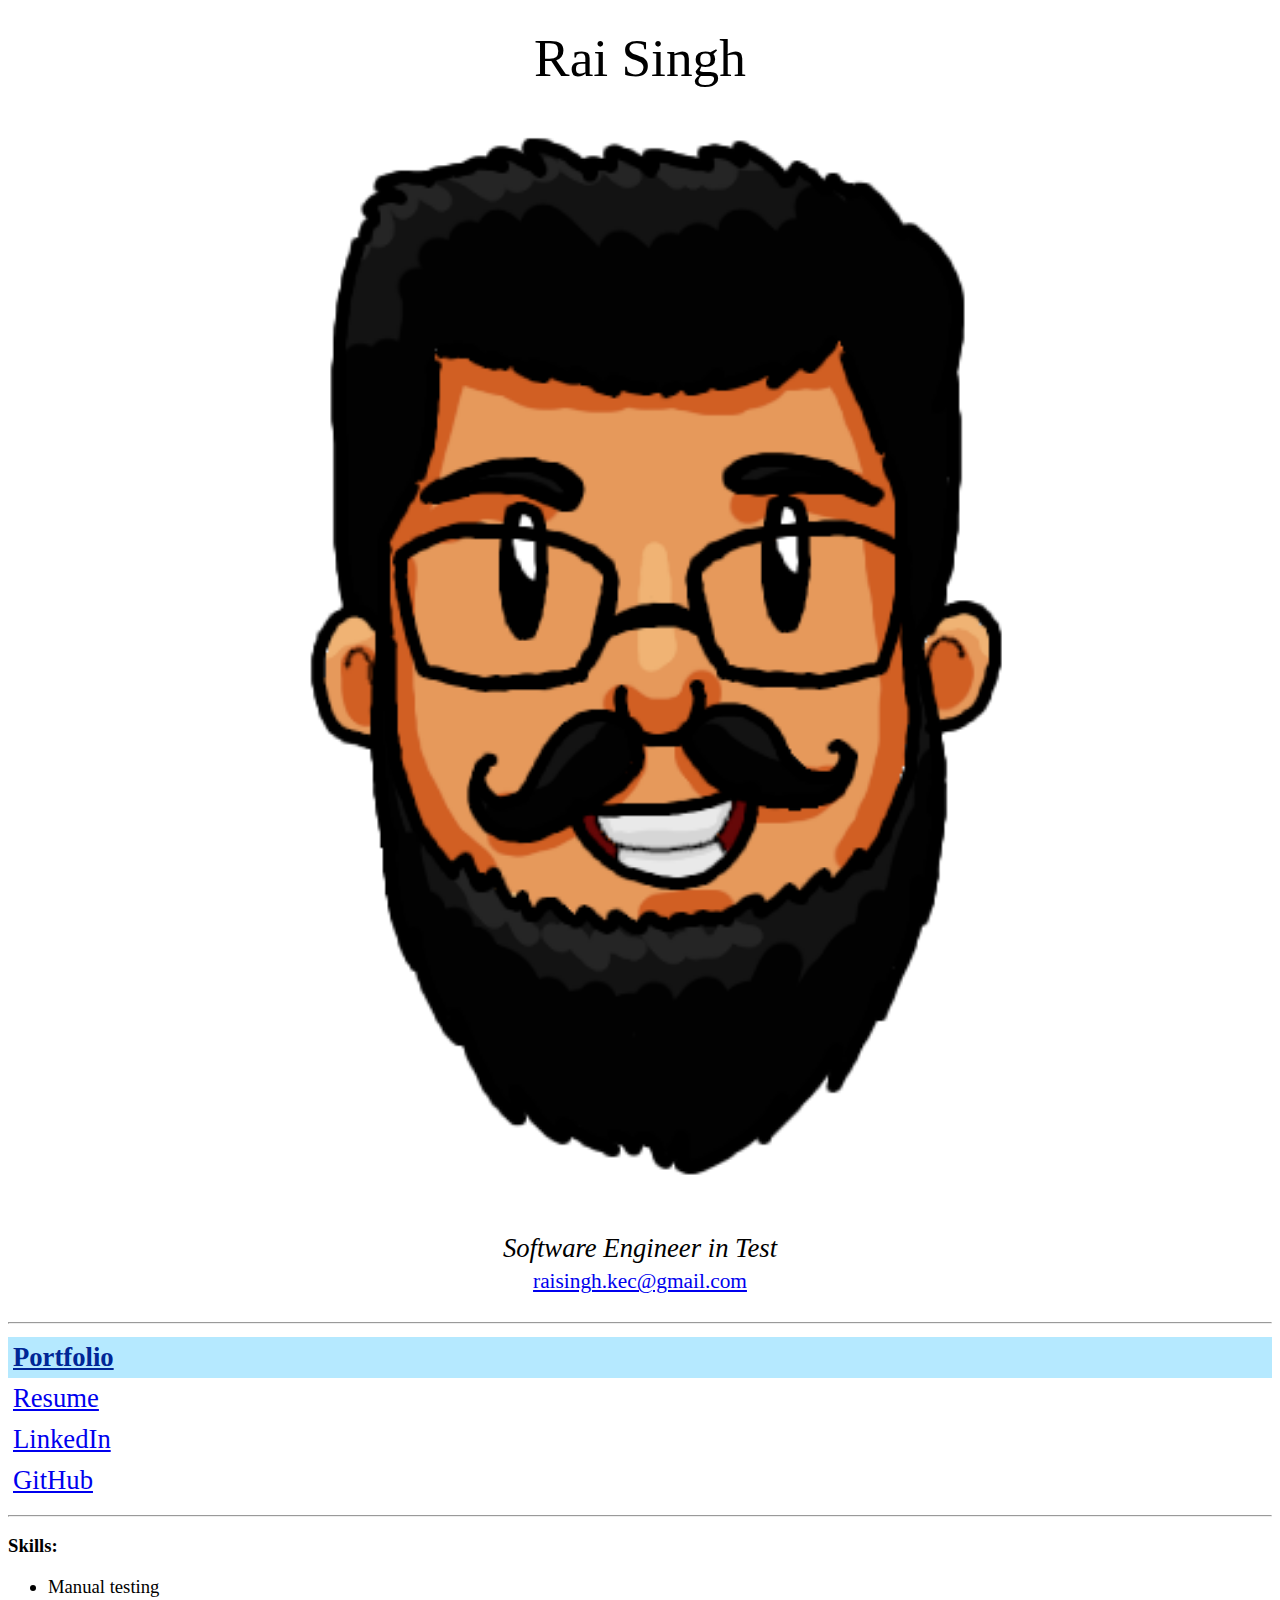
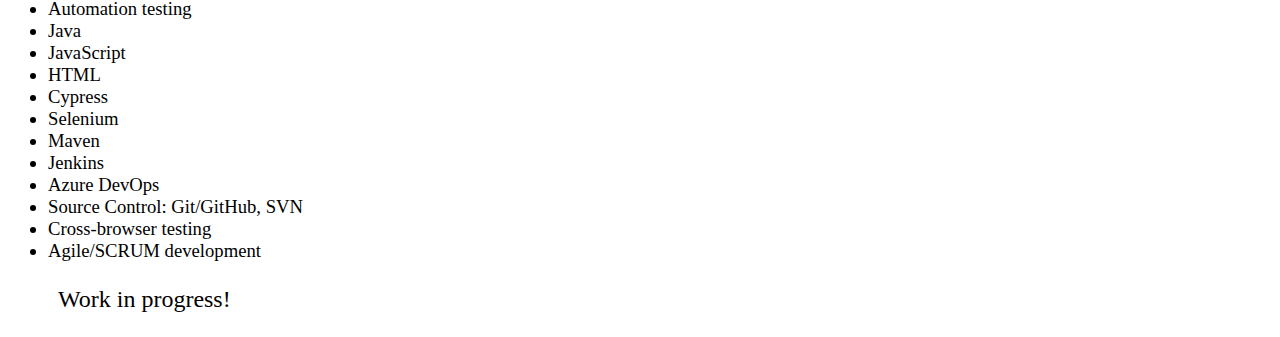
<file: index.html>
<!DOCTYPE html>
<html lang="en">
<head>
  <meta charset="utf-8">
    
  <title> Rai Singh's Portfolio and Resume </title>
  <meta name="description" content="">
  <meta name="author" content="Rai Singh">

  <link rel="stylesheet" href="assets/style.css">
  <link rel="icon" type="image/png" href="assets/favicon.png">
  
  <!-- bootstrap -->
  <link rel="stylesheet" href="https://cdn.jsdelivr.net/npm/bootstrap@5.2.3/dist/css/bootstrap.min.css" integrity="sha384-rbsA2VBKQhggwzxH7pPCaAqO46MgnOM80zW1RWuH61DGLwZJEdK2Kadq2F9CUG65" crossorigin="anonymous">
  <script src="https://cdn.jsdelivr.net/npm/bootstrap@5.2.3/dist/js/bootstrap.min.js" integrity="sha384-cuYeSxntonz0PPNlHhBs68uyIAVpIIOZZ5JqeqvYYIcEL727kskC66kF92t6Xl2V" crossorigin="anonymous"></script>
</head>

<body>
  <div class="container-fluid">
    <div class="row">
      <div class="col-md-2 main-navigation">
        
        <p class="about-me">
          <span class="my-name">Rai Singh</span><br>
          <img src="assets/rai-image.png" title="Drawing of Rai Singh, as drawn by my wife Rachel!"><br>
          <span class="my-title">Software Engineer in Test</span><br>
          <span class="my-email"><a href="mailto:raisingh.kec@gmail.com">raisingh.kec@gmail.com</a></span>
        </p>
        
        <hr>
        
        <div class="hidden-on-print">
          <ul class="navigation-links">
            <li class="active"><a href="index.html">Portfolio</a></li>
            <li><a href="resume.html">Resume</a></li>
            <li><a href="https://www.linkedin.com/in/singhrai/">LinkedIn</a></li>
            <li><a href="https://github.com/rai-singh">GitHub</a></li>
          </ul>
        
          <hr>
        </div>
        
        <section class="skills-overview">
          <p><strong>Skills:</strong></p>
          <ul>
            <li>Manual testing</li>
            <li>Automation testing</li>
            <li>Java</li>
            <li>JavaScript</li>
            <li>HTML</li>
            <li>Cypress</li>
            <li>Selenium</li>
            <li>Maven</li>
            <li>Jenkins</li>
            <li>Azure DevOps</li>
            <li>Source Control: Git/GitHub, SVN</li>
            <li>Cross-browser testing</li>
            <li>Agile/SCRUM development</li>
          </ul>
        </section>
      </div>
      <div class="col-md-10 main-view portfolio-view">
        <p>
          Work in progress!
        </p>
      </div>
    </div> <!-- row -->
  </div> <!-- container-fluid -->
</body>
</file>
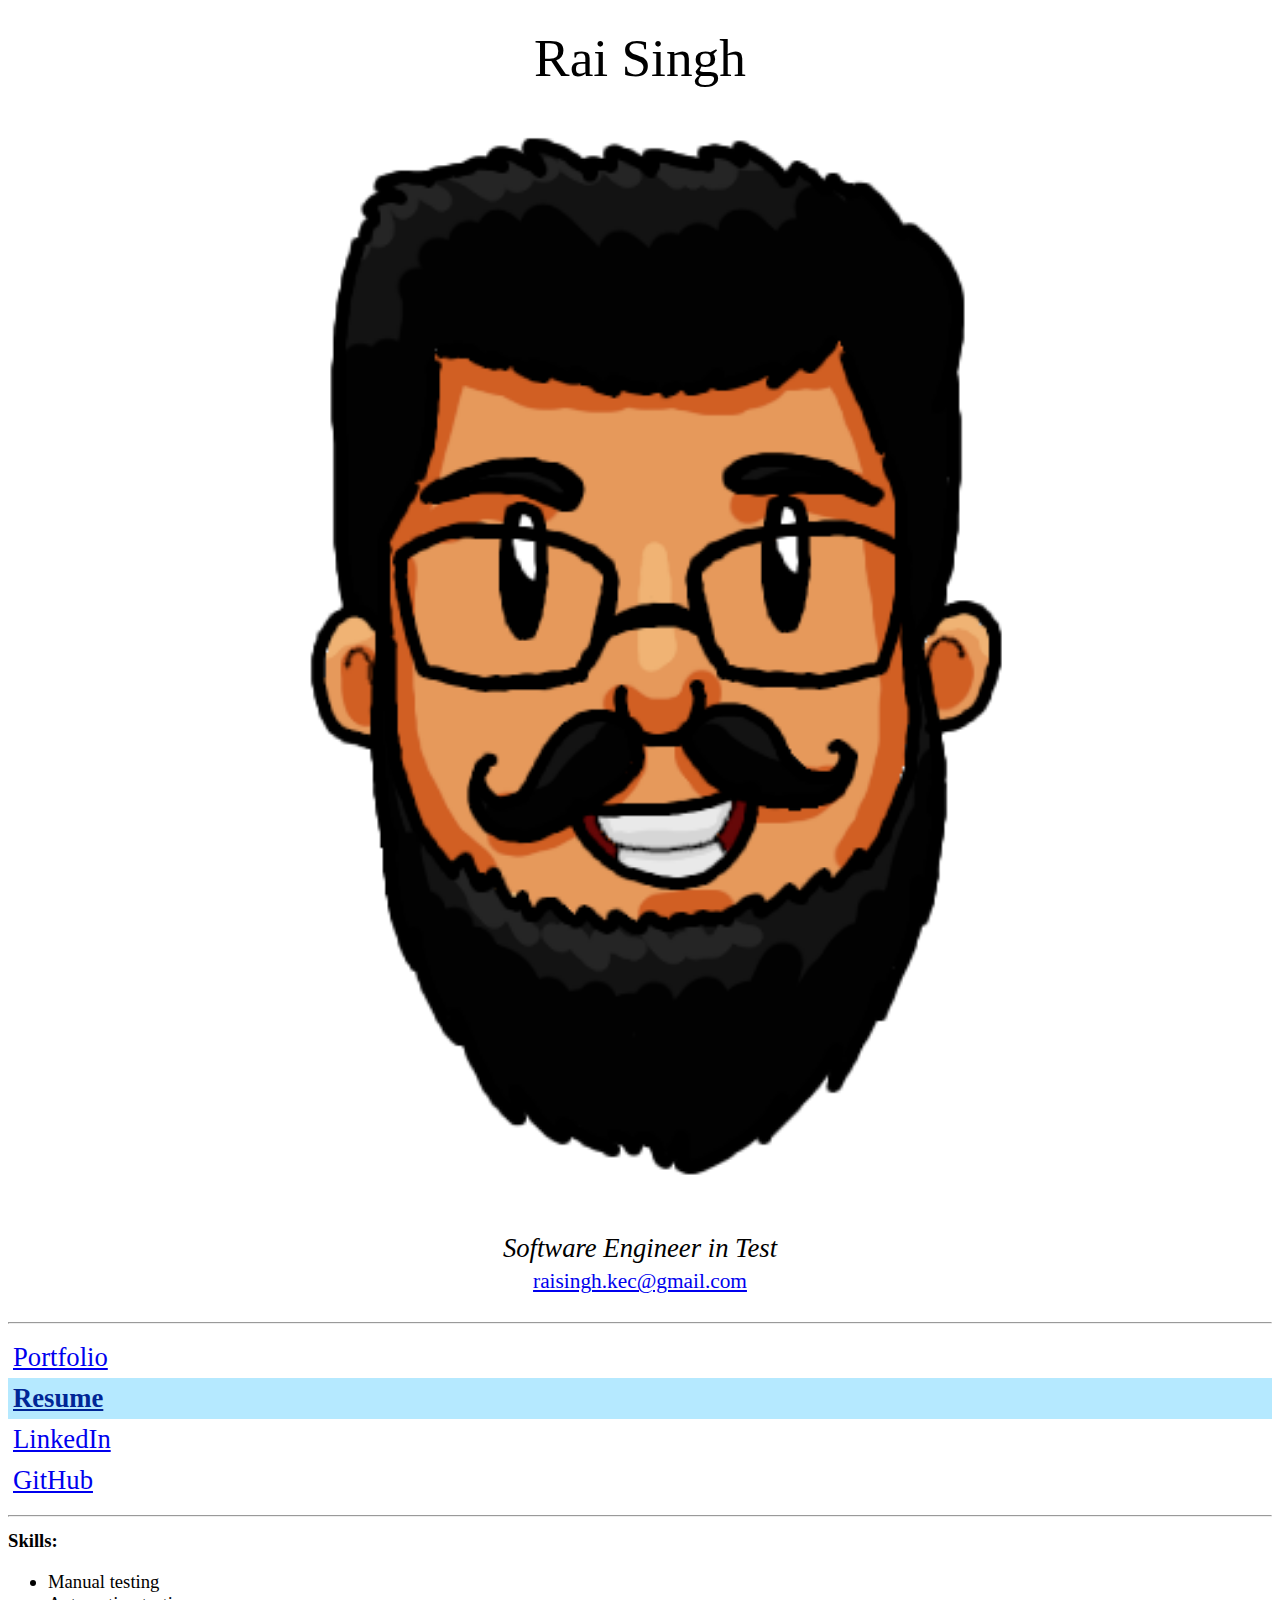
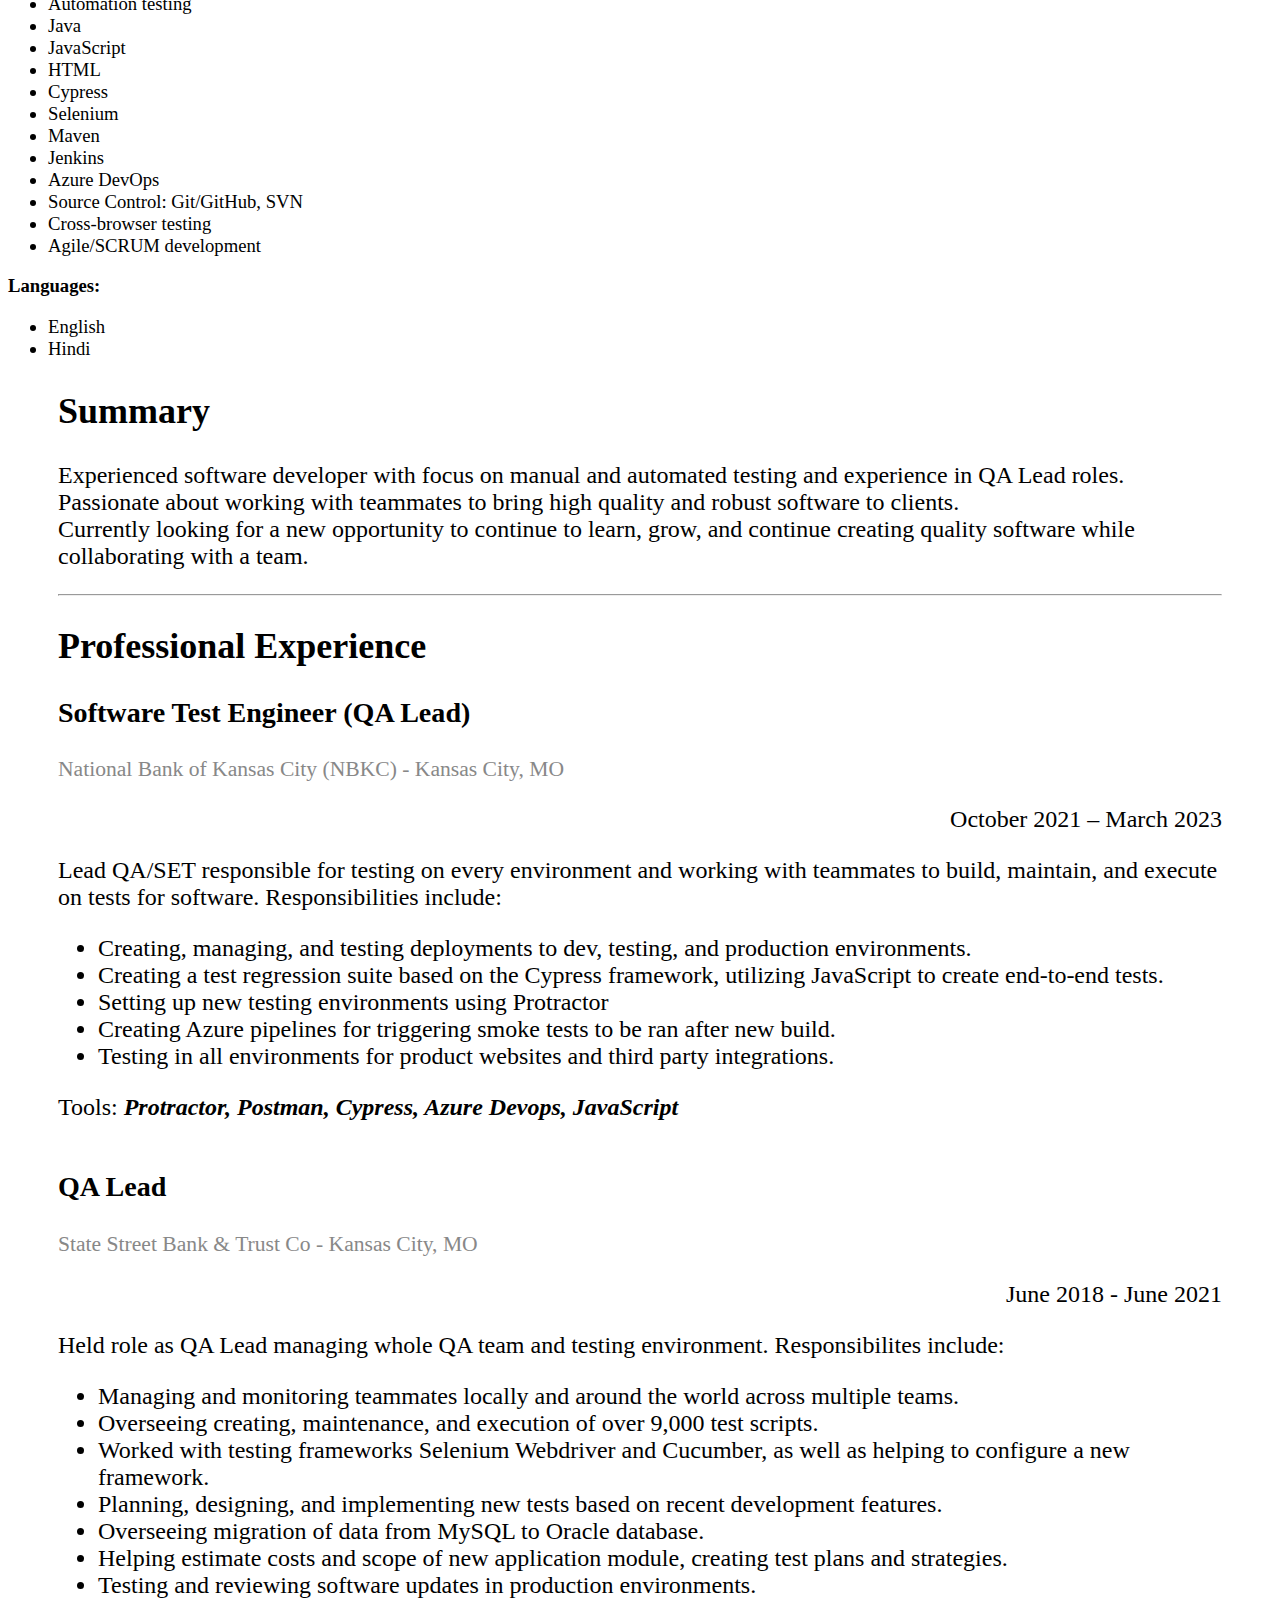
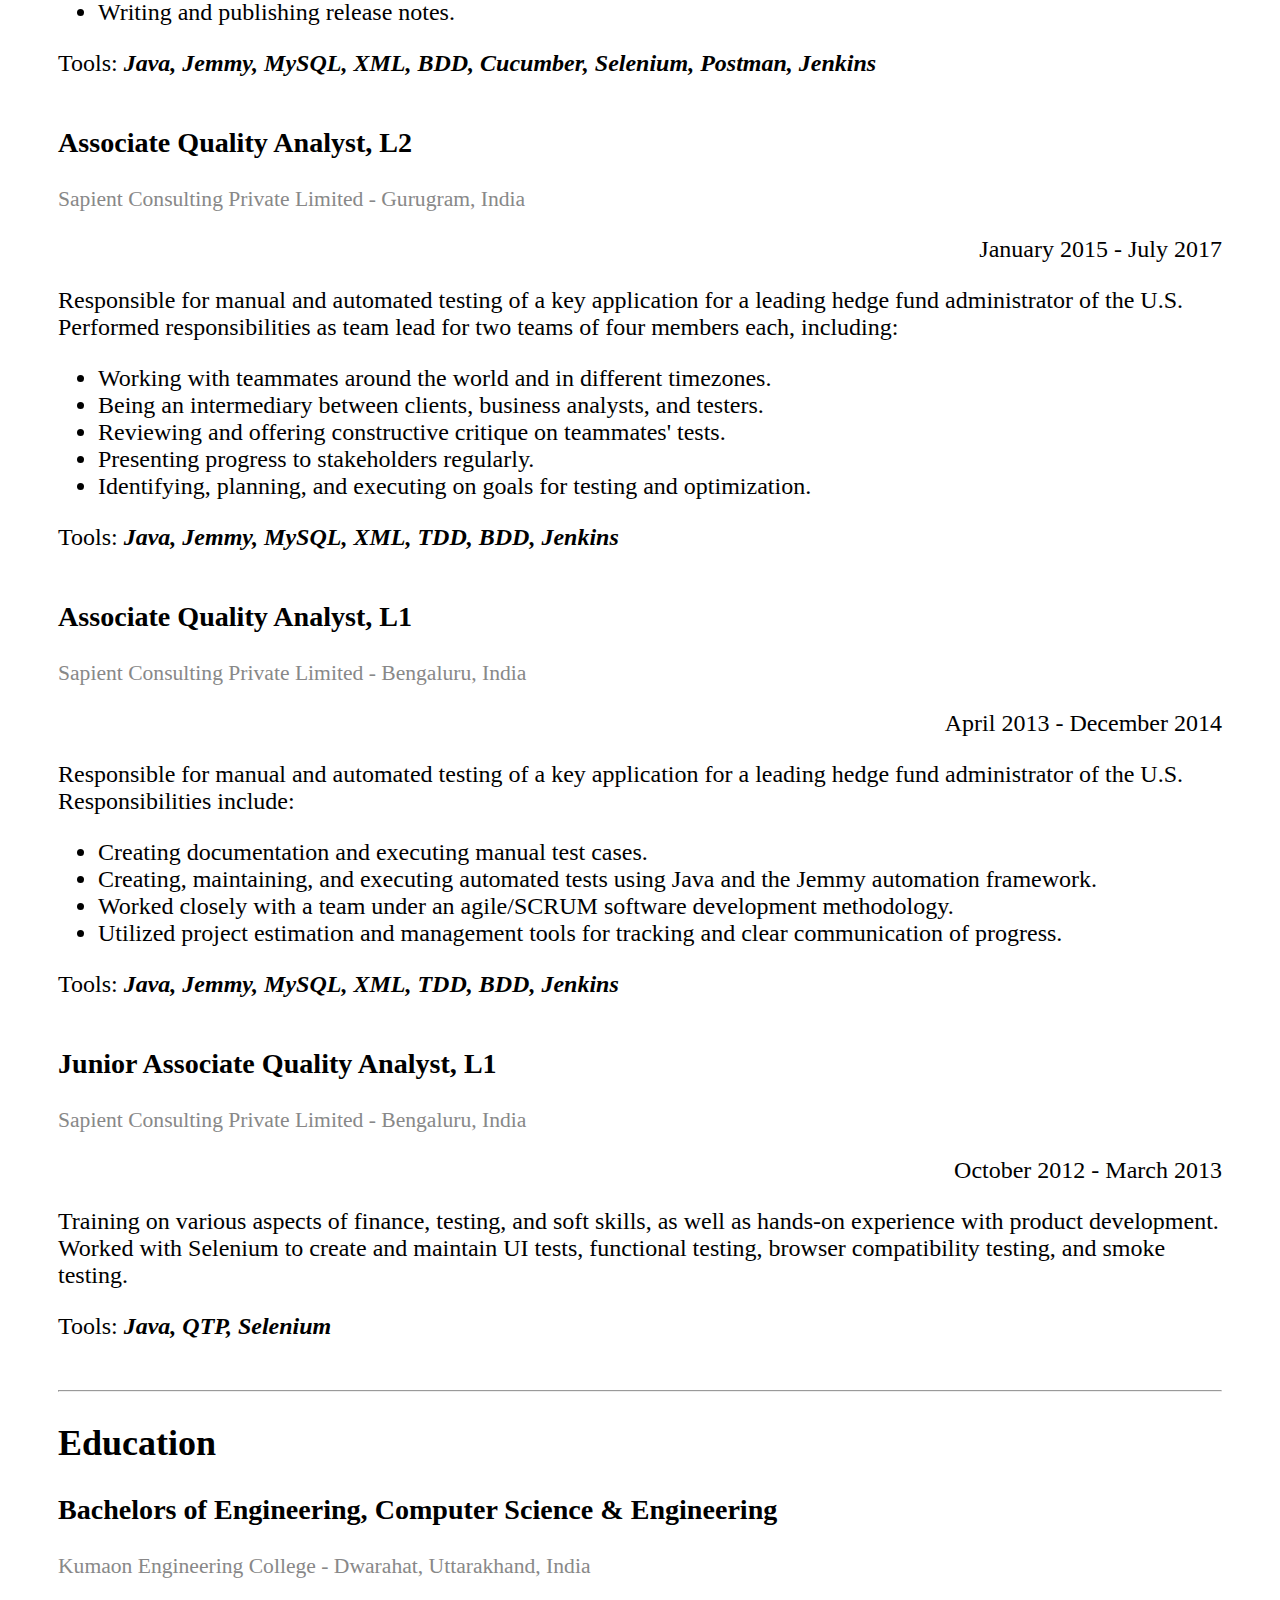
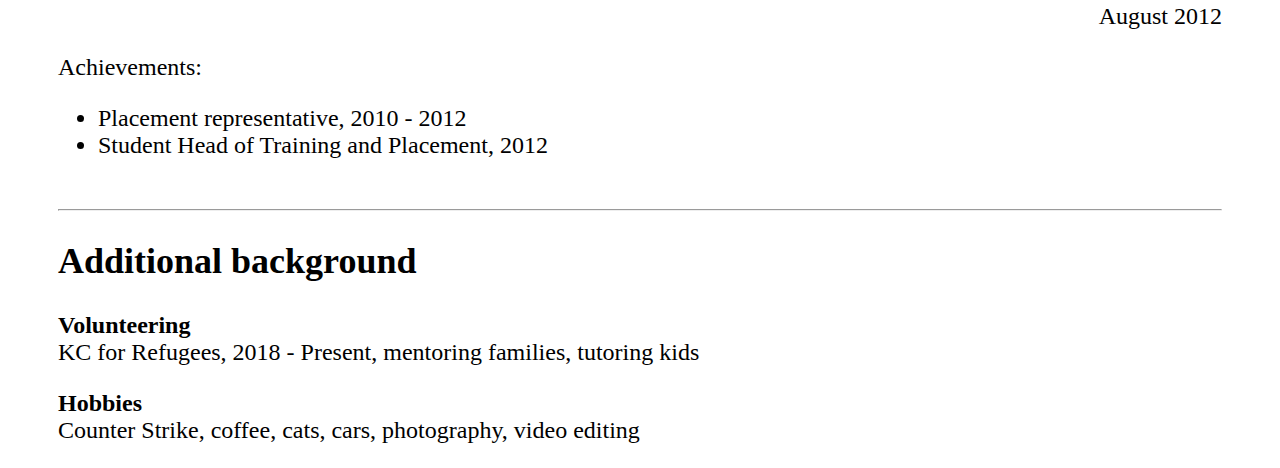
<file: resume.html>
<!DOCTYPE html>
<html lang="en">
<head>
  <meta charset="utf-8">
    
  <title> Resume - Rai Singh (raisingh.kec@gmail.com) </title>
  <meta name="description" content="">
  <meta name="author" content="Rai Singh">

  <link rel="stylesheet" href="assets/style.css">
  <link rel="icon" type="image/png" href="assets/favicon.png">
  
  <!-- bootstrap -->
  <link rel="stylesheet" href="https://cdn.jsdelivr.net/npm/bootstrap@5.2.3/dist/css/bootstrap.min.css" integrity="sha384-rbsA2VBKQhggwzxH7pPCaAqO46MgnOM80zW1RWuH61DGLwZJEdK2Kadq2F9CUG65" crossorigin="anonymous">
  <script src="https://cdn.jsdelivr.net/npm/bootstrap@5.2.3/dist/js/bootstrap.min.js" integrity="sha384-cuYeSxntonz0PPNlHhBs68uyIAVpIIOZZ5JqeqvYYIcEL727kskC66kF92t6Xl2V" crossorigin="anonymous"></script>
</head>

<body>
  <div class="container-fluid">
    <div class="row">
      <div class="col-md-2 main-navigation">
        
        <p class="about-me">
          <span class="my-name">Rai Singh</span><br>
          <img src="assets/rai-image.png" title="Drawing of Rai Singh, as drawn by my wife Rachel!"><br>
          <span class="my-title">Software Engineer in Test</span><br>
          <span class="my-email hidden-on-print"><a href="mailto:raisingh.kec@gmail.com">raisingh.kec@gmail.com</a><br></span>
          <span class="my-email shown-on-print">raisingh.kec@gmail.com</span>
          <span class="my-links shown-on-print">linkedin.com/in/singhrai</span>
          <span class="my-links shown-on-print">github.com/rai-singh</span>
        </p>
        
        <hr>
        
        <div class="hidden-on-print">
          <ul class="navigation-links">
            <li><a href="index.html">Portfolio</a></li>
            <li class="active"><a href="resume.html">Resume</a></li>
            <li><a href="https://www.linkedin.com/in/singhrai/">LinkedIn</a></li>
            <li><a href="https://github.com/rai-singh">GitHub</a></li>
          </ul>
          <hr>
        </div>
        
        <section class="skills-overview">
          <strong>Skills:</strong>
          <ul>
            <li>Manual testing</li>
            <li>Automation testing</li>
            <li>Java</li>
            <li>JavaScript</li>
            <li>HTML</li>
            <li>Cypress</li>
            <li>Selenium</li>
            <li>Maven</li>
            <li>Jenkins</li>
            <li>Azure DevOps</li>
            <li>Source Control: Git/GitHub, SVN</li>
            <li>Cross-browser testing</li>
            <li>Agile/SCRUM development</li>
          </ul>
          <strong>Languages:</strong>
          <ul>
            <li>English</li>
            <li>Hindi</li>
          </ul>
        </section>
        
      </div>
      <div class="col-md-10 main-view resume-view">
        
        <section class="summary">
          <h2>Summary</h2>
          <p>
            Experienced software developer with focus on manual and automated testing
            and experience in QA Lead roles. Passionate about working with teammates
            to bring high quality and robust software to clients.
            <br>
            Currently looking for a new opportunity to continue to learn, grow,
            and continue creating quality software while collaborating with a team.
          </p>
        </section> <!-- summary -->
        
        <hr>
        <div class="page-break"></div>
        
        <section class="professional">
          <h2>Professional Experience</h2>
          
          <div class="row job-info">
            <div class="col-md-9 left-pane">
              <h3>Software Test Engineer (QA Lead)</h3>
              <p class="location">National Bank of Kansas City (NBKC) - Kansas City, MO</p>
            </div>
            <div class="col-md-3 right-pane">
              <p class="dates">October 2021 – March 2023</p>
            </div>
            <div class="col-md-9">
              <p>
                Lead QA/SET responsible for testing on every environment and working with teammates
                to build, maintain, and execute on tests for software. Responsibilities include:
              </p>
              <ul>
                <li>Creating, managing, and testing deployments to dev, testing, and production environments.</li>
                <li>Creating a test regression suite based on the Cypress framework, utilizing JavaScript to create end-to-end tests.</li>
                <li>Setting up new testing environments using Protractor</li>
                <li>Creating Azure pipelines for triggering smoke tests to be ran after new build.</li>
                <li>Testing in all environments for product websites and third party integrations.</li>
              </ul>
              <p>
                Tools: <em>Protractor, Postman, Cypress, Azure Devops, JavaScript</em> 
              </p>
            </div>
          </div>
          
          <div class="row job-info">
            <div class="col-md-9 left-pane">
              <h3>QA Lead</h3>
              <p class="location">State Street Bank &amp; Trust Co - Kansas City, MO</p>
            </div>
            <div class="col-md-3 right-pane">
              <p class="dates">June 2018 - June 2021</p>
            </div>
            <div class="col-md-9">
              <p>
                Held role as QA Lead managing whole QA team and testing environment. Responsibilites include:
              </p>
              <ul>
                <li>Managing and monitoring teammates locally and around the world across multiple teams.</li>
                <li>Overseeing creating, maintenance, and execution of over 9,000 test scripts.</li>
                <li>Worked with testing frameworks Selenium Webdriver and Cucumber, as well as helping to configure a new framework.</li>
                <li>Planning, designing, and implementing new tests based on recent development features.</li>
                <li>Overseeing migration of data from MySQL to Oracle database.</li>
                <li>Helping estimate costs and scope of new application module, creating test plans and strategies.</li>
                <li>Testing and reviewing software updates in production environments.</li>
                <li>Writing and publishing release notes.</li>
              </ul>
              <p>
                Tools: <em>Java, Jemmy, MySQL, XML, BDD, Cucumber, Selenium, Postman, Jenkins</em> 
              </p>
            </div>
          </div>
          
          <div class="page-break"></div>
          <div class="row job-info">
            <div class="col-md-9 left-pane">
              <h3>Associate Quality Analyst, L2</h3>
              <p class="location">Sapient Consulting Private Limited - Gurugram, India</p>
            </div>
            <div class="col-md-3 right-pane">
              <p class="dates">January 2015 - July 2017</p>
            </div>
            <div class="col-md-9">
              <p>
                Responsible for manual and automated testing of a key application
                for a leading hedge fund administrator of the U.S.
                Performed responsibilities as team lead for two teams of four members each, including:
              </p>
              <ul>
                <li>Working with teammates around the world and in different timezones.</li>
                <li>Being an intermediary between clients, business analysts, and testers.</li>
                <li>Reviewing and offering constructive critique on teammates' tests.</li>
                <li>Presenting progress to stakeholders regularly.</li>
                <li>Identifying, planning, and executing on goals for testing and optimization.</li>
              </ul>
              <p>
                Tools: <em>Java, Jemmy, MySQL, XML, TDD, BDD, Jenkins</em> 
              </p>
            </div>
          </div>
          
          <div class="row job-info">
            <div class="col-md-9 left-pane">
              <h3>Associate Quality Analyst, L1</h3>
              <p class="location">Sapient Consulting Private Limited - Bengaluru, India</p>
            </div>
            <div class="col-md-3 right-pane">
              <p class="dates">April 2013 - December 2014</p>
            </div>
            <div class="col-md-9">
              <p>
                Responsible for manual and automated testing of a key application
                for a leading hedge fund administrator of the U.S.
                Responsibilities include:
              </p>
              <ul>
                <li>Creating documentation and executing manual test cases.</li>
                <li>Creating, maintaining, and executing automated tests using Java and the Jemmy automation framework.</li>
                <li>Worked closely with a team under an agile/SCRUM software development methodology.</li>
                <li>Utilized project estimation and management tools for tracking and clear communication of progress.</li>
              </ul>
              <p>
                Tools: <em>Java, Jemmy, MySQL, XML, TDD, BDD, Jenkins</em> 
              </p>
            </div>
          </div>
          
          <div class="row job-info">
            <div class="col-md-9 left-pane">
              <h3>Junior Associate Quality Analyst, L1</h3>
              <p class="location">Sapient Consulting Private Limited - Bengaluru, India</p>
            </div>
            <div class="col-md-3 right-pane">
              <p class="dates">October 2012 - March 2013</p>
            </div>
            <div class="col-md-9">
              <p>
                Training on various aspects of finance, testing, and soft skills,
                as well as hands-on experience with product development.
                Worked with Selenium to create and maintain UI tests, functional testing,
                browser compatibility testing, and smoke testing.
              </p>
              <p>
                Tools: <em>Java, QTP, Selenium</em> 
              </p>
            </div>
          </div>
          
<!-- TEMPLATE:
          <div class="row job-info">
            <div class="col-md-9 left-pane">
              <h3>title</h3>
              <p class="location">location</p>
            </div>
            <div class="col-md-3 right-pane">
              <p class="dates">dates</p>
            </div>
          </div>
-->
          
        </section> <!-- professional -->
        
        <hr>
        <div class="page-break"></div>
        
        <section class="education">
          <h2>Education</h2>
          
          <div class="row job-info">
            <div class="col-md-9 left-pane">
              <h3>Bachelors of Engineering, Computer Science &amp; Engineering</h3>
              <p class="location">Kumaon Engineering College - Dwarahat, Uttarakhand, India</p>
            </div>
            <div class="col-md-3 right-pane">
              <p class="dates">August 2012</p>
            </div>
            <div class="col-md-9">
              <p>
                Achievements:
              </p>
              <ul>
                <li>Placement representative, 2010 - 2012</li>
                <li>Student Head of Training and Placement, 2012</li>
              </ul>
            </div>
          </div>
          
          <hr>
          <h2>Additional background</h2>
          <p>
            <strong>Volunteering</strong><br>
            KC for Refugees, 2018 - Present, mentoring families, tutoring kids
          </p>
          <p>
            <strong>Hobbies</strong><br>
            Counter Strike, coffee, cats, cars, photography, video editing
          </p>
          
        </section> <!-- education -->
        
      </div>
    </div> <!-- row -->
  </div> <!-- container-fluid -->
</body>
</file>
<file: assets/style.css>
@media print {
  .page-break {
    page-break-after: always;
  }
  
  .hidden-on-print {
    display: none;
  }
  
  .skills-overview ul > li {
    display: inline-block;
  }
  
  .skills-overview ul li {
    margin-right: 15px;
  }
  
  .skills-overview ul li:before {
    content: "* ";
  }
  
  .main-view {
    padding-top: 50px;
  }
  
  .resume-view .right-pane {
    text-align: left;
  }

  .resume-view .job-info {
    font-size: 12pt;
  }
  
  .resume-view h3 {
    padding: 0;
    margin: 0;
    border-bottom: solid 2px #000;
  }
  
  .resume-view p.dates, .resume-view p.location {
    font-size: 12pt;
    text-align: left;
    padding: 0;
    margin: 0;
  }

  .shown-on-print {
    display: block !important;
  }
}

.shown-on-print {
  display: none;
}

.main-view {
  padding-left: 50px;
  padding-right: 50px;
}

.skills-overview {
  font-size: 14pt;
}

.main-navigation {
  font-size: 20pt;
}

.main-navigation .about-me {
  text-align: center;
}

.main-navigation .my-name {
  font-size: 2em;
}

.main-navigation .my-title {
  font-style: italic;
  font-size: 20pt;
}

.main-navigation .my-email {
  font-size: 16pt;
}

.main-navigation .my-links {
  font-size: 16pt;
}

.main-navigation .my-email,
.main-navigation .my-links {
  padding: 0;
  margin: 0;
}

.main-navigation img {
  width: 90%;
  margin: 0 auto;
}

ul.navigation-links {
  list-style-type: none;
  margin: 0;
  padding: 0;
}

ul.navigation-links li {
  padding: 5px;
}

ul.navigation-links li.active {
  background: #B5E9FF;
}

ul.navigation-links li.active a {
  color: #002696;
  font-weight: bold;
}

ul.navigation-links li.active:before {
}

.portfolio-view {
  font-size: 1.5em;
}

.resume-view {
  font-size: 1.5em;
}

.resume-view h2 {
  font-weight: bold;
}

.resume-view .dates {
}

.resume-view .location {
  font-size: 0.9em;
  color: #888;
}

.resume-view .job-info {
  margin-bottom: 50px;
}

.resume-view .right-pane {
  text-align: right;
}

.resume-view em {
  font-weight: bold;
  /*color: #002696;*/
}
</file>
